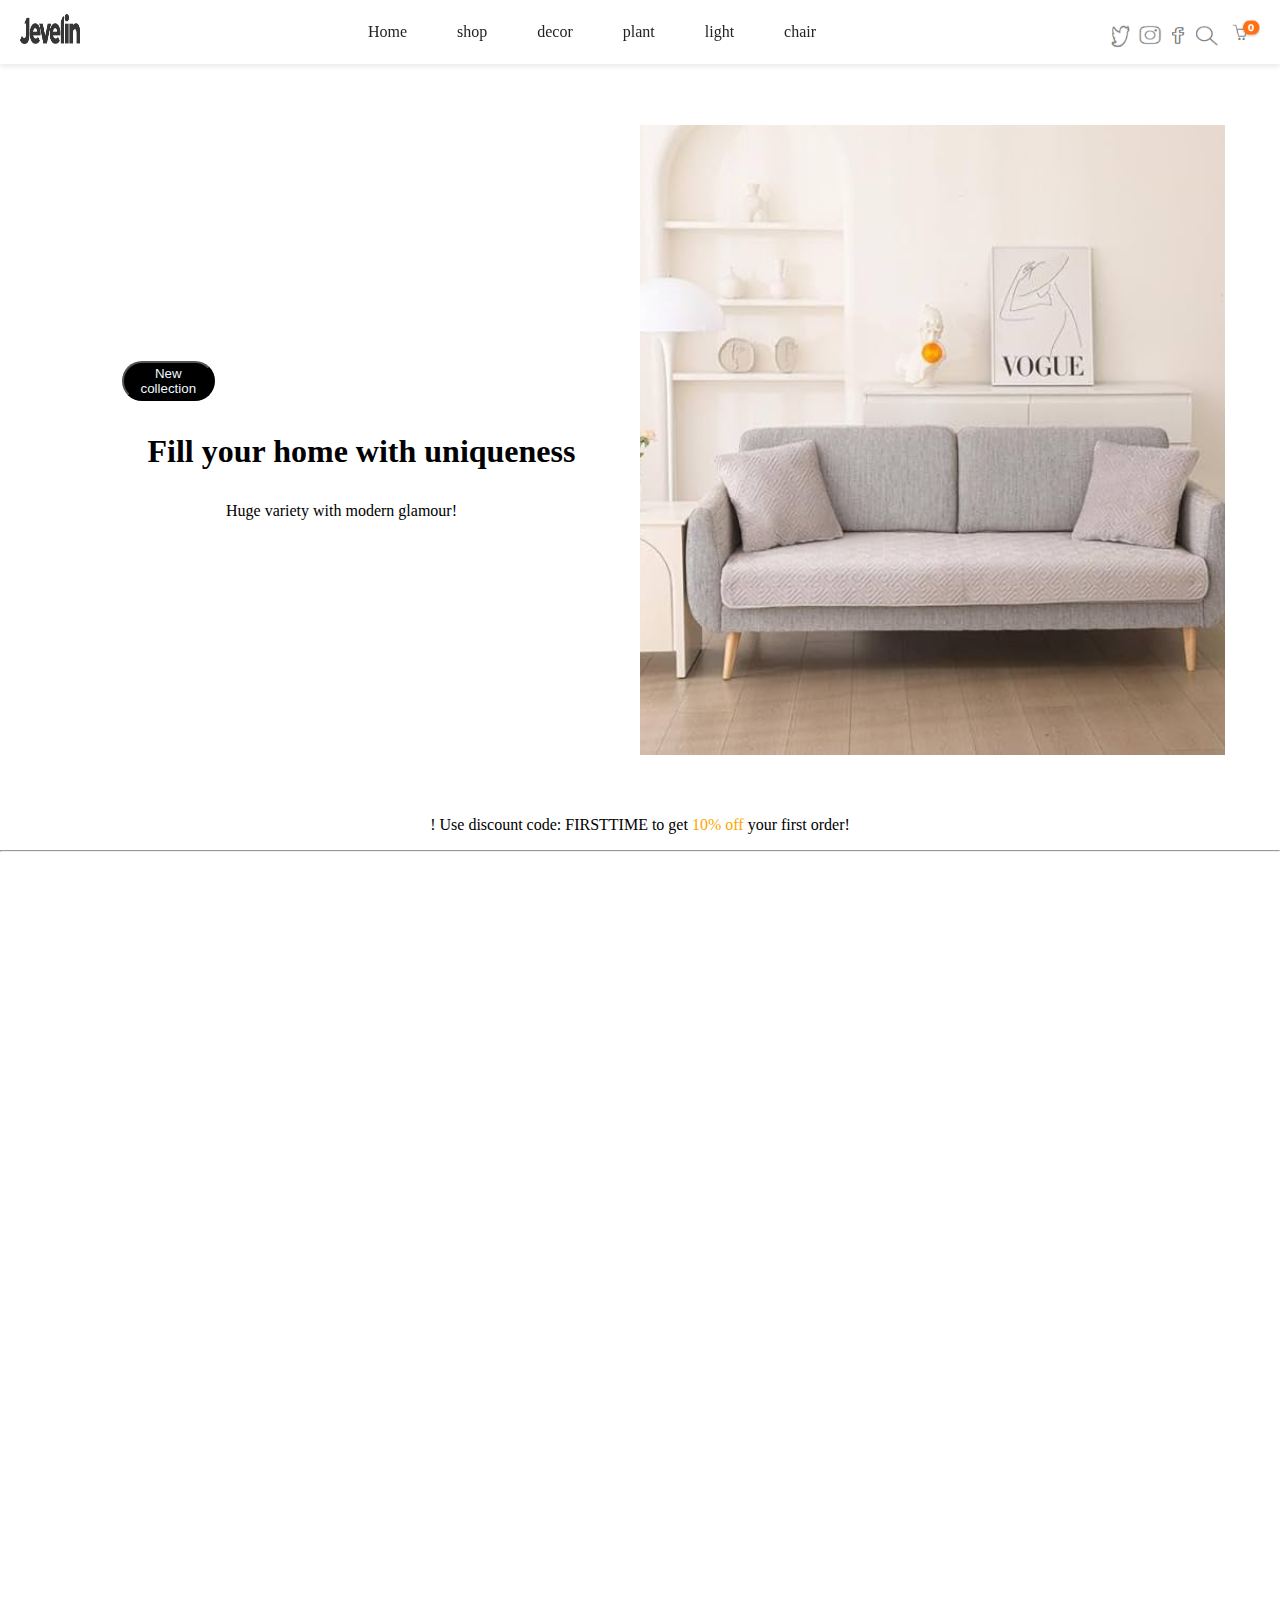
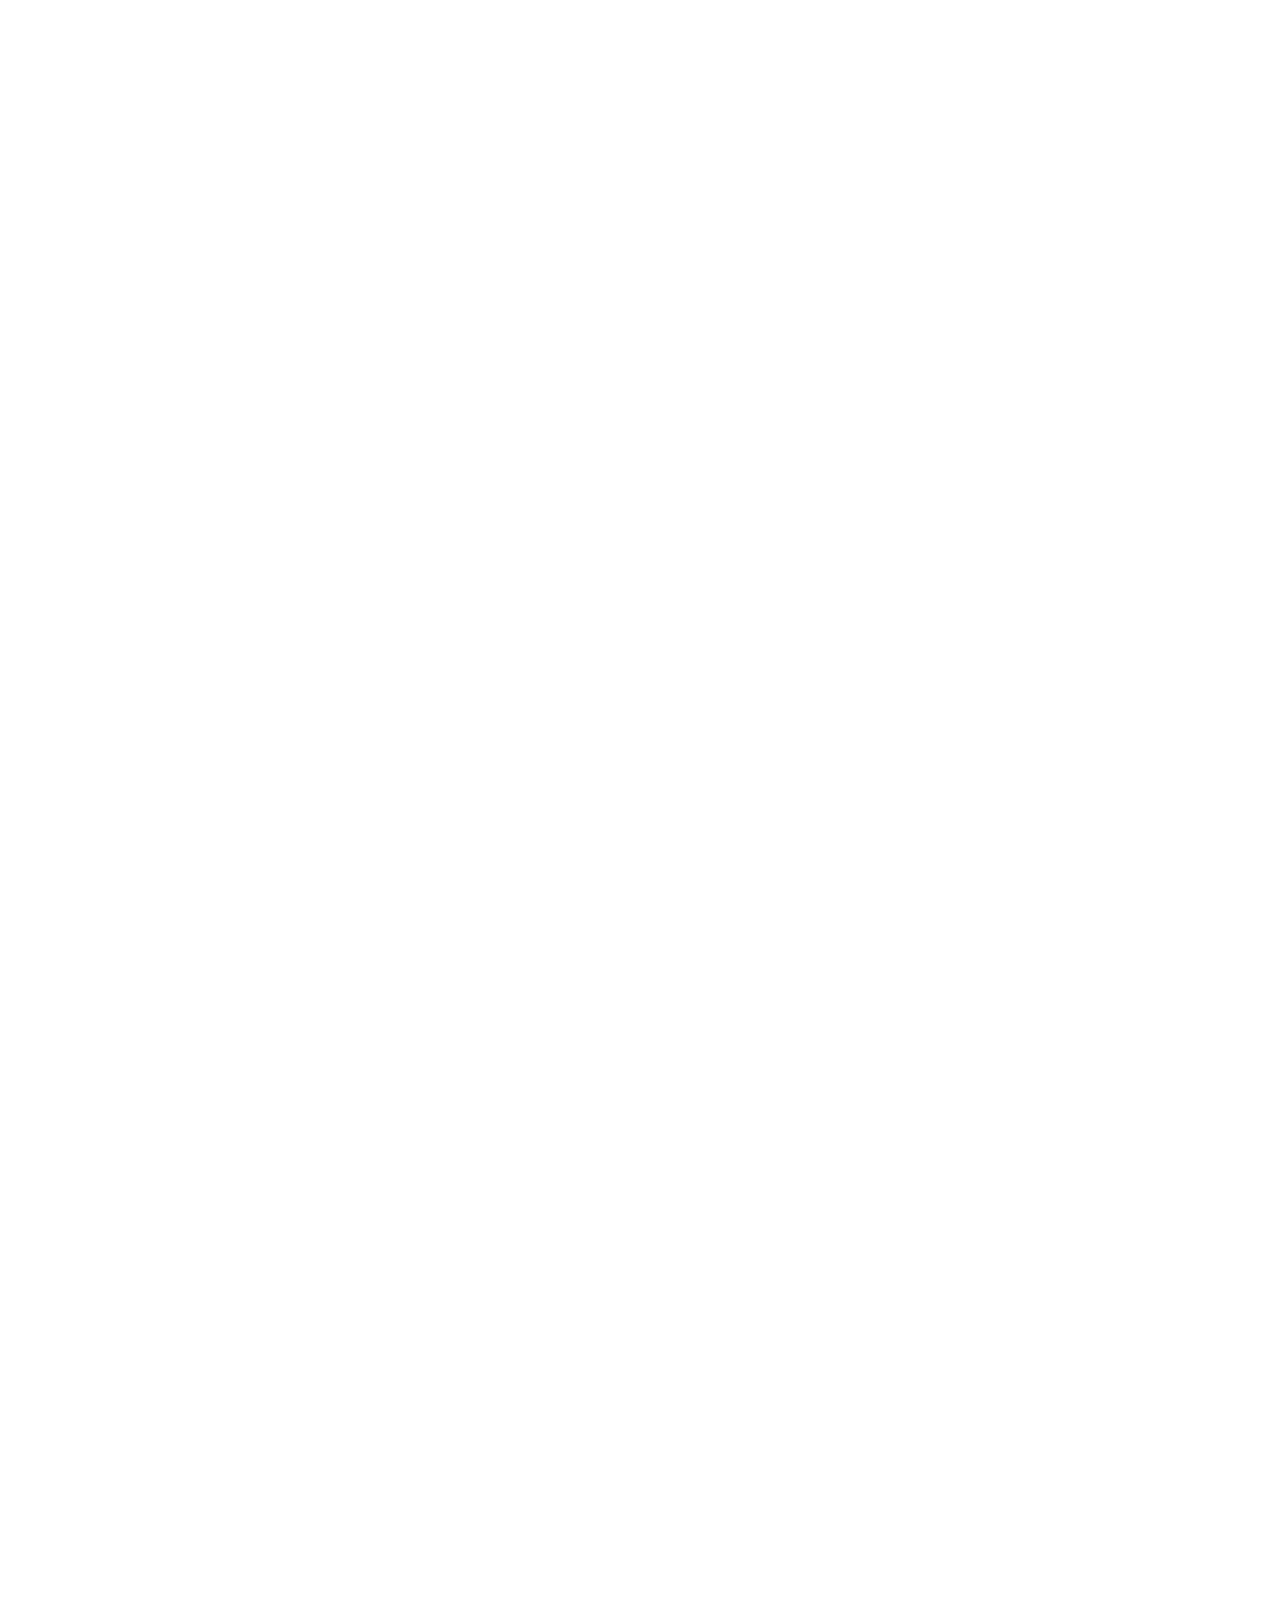
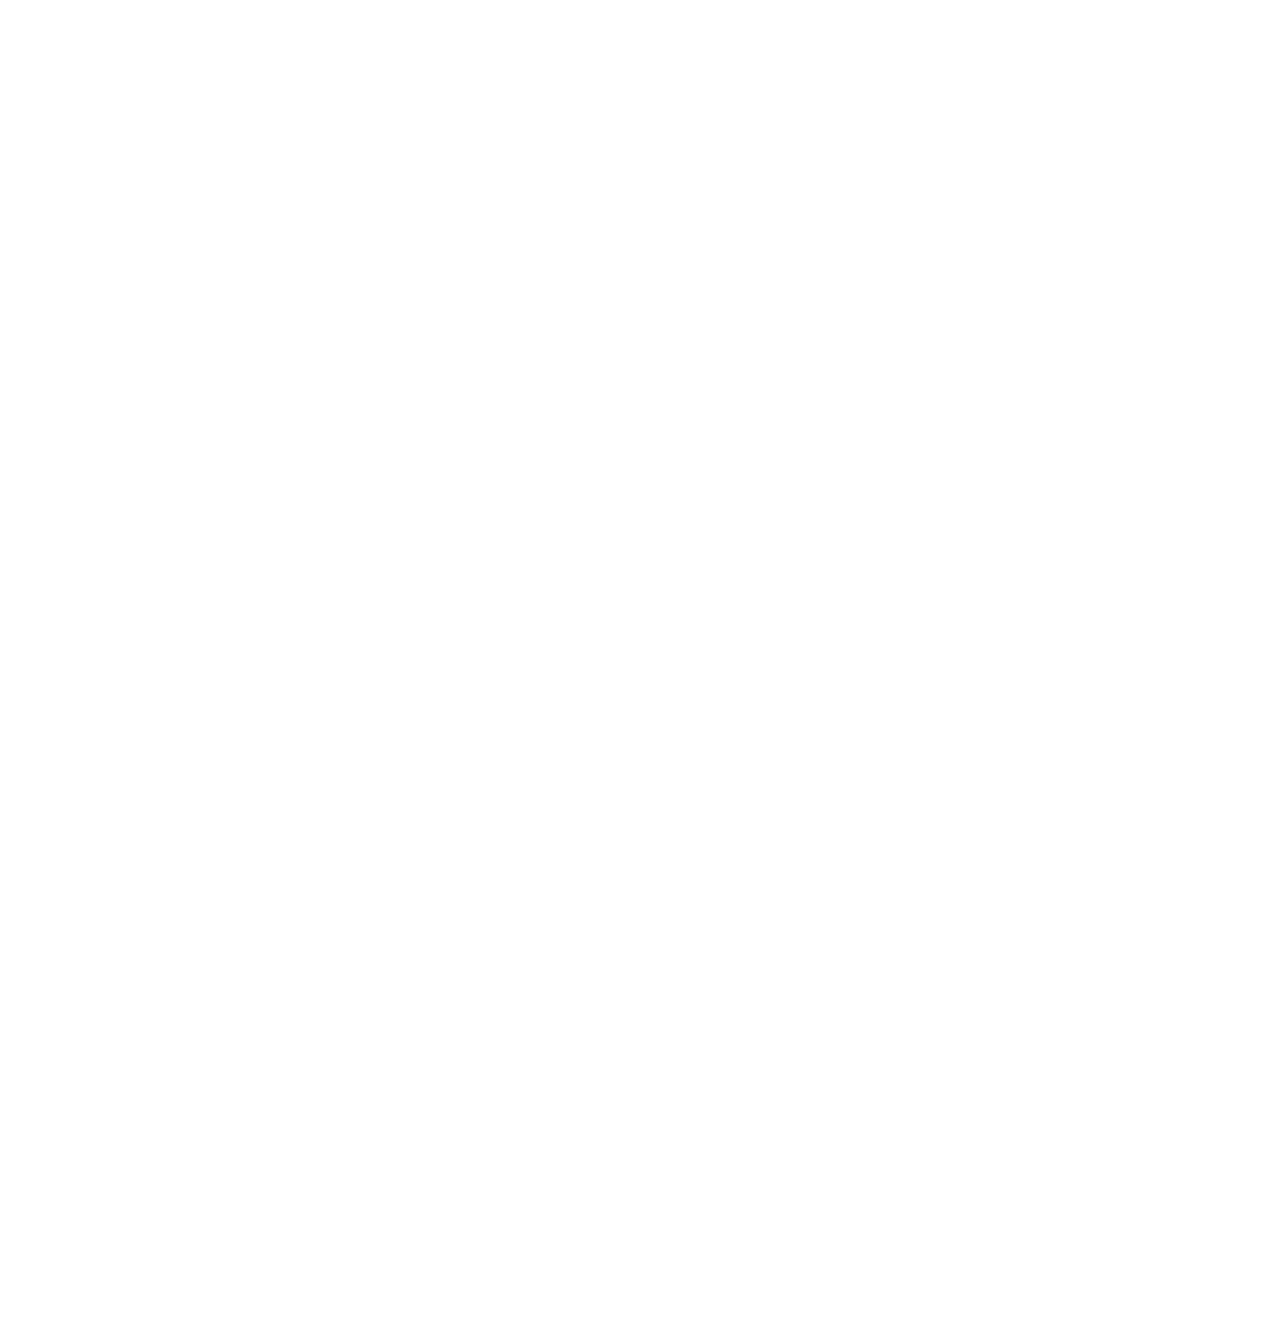
<file: htmlcssproject/project.html>
<!DOCTYPE html>
<html lang="en">
<head>
    <meta charset="UTF-8">
    <meta name="viewport" content="width=device-width, initial-scale=1.0">
    <title>Navbar Layout</title>
    <link rel="stylesheet" href="style.css">
</head>
<body>
    <header>
        <nav class="navbar">
            <div class="navbar-brand"><a href="#"><img src="jevelin.jpeg" alt="" width="60" height="30"></a></div>
            <input type="checkbox" id="toggleMenu">
            <label for="toggleMenu" class="menu-icon">&#9776;</label>
            <ul class="navbar-links">
                <li><a href="#home">Home</a></li>
                <li><a href="#shop">shop</a></li>
                <li><a href="#decor">decor</a></li>
                <li><a href="#plant">plant</a></li>
                <li><a href="#light">light</a></li>
                <li><a href="#chair">chair</a></li>
            </ul>
            <ul class="navbar-right" class="navbar-links">
                <a href="#"><img src="tw.png" alt="" width="30" height="40"></a>
                <a href="#"><img src="ins.png" alt="" width="30" height="30"></a>
                <a href="#"><img src="fb.png" alt="fb" width="20" height="30"></a>
                <a href="#"><img src="search.png" alt="" width="30" height="30"></a>
                <a href="#"><img src="cart0.png" alt="" width="30" height="40"></a>   
            </div>
        </nav>
    </header> 
    <div class="gap"></div>
    <div class="container" id="home">
        <div class="content" id="content">
            <button>New collection</button>
            <h1>Fill your home with uniqueness</h1>
            <p>Huge variety with modern glamour!</p>
        </div>
        <div class="image-container">
            <img src="voguesofa.jpg" alt="Responsive Image" width="700" height="700">
        </div>
    </div>
    <p class="discount">! Use discount code: FIRSTTIME to get <a href="#" class="off">10% off</a> your first order!</p> <hr>
    <div class="images" id="shop">
        <div class="images">
            <img src="light.png" alt="" width="350" height="400">
            <div class="text">
                <button>New collection</button>
                <h2>Light & <br> Decor</h2>
                <a href="#" class="showmore">show more  &lt</a>
            </div>    
        </div>
        <div class="images">
            <img src="kitchen.jpg" alt="" width="350" height="400">
            <div class="text">
                <h2>Kitchen</h2>
                <h2>Cutlery</h2>
                <a href="#">show more  &lt</a>
            </div>
        </div>
        <div class="images">
            <img src="living.avif" alt="" width="350" height="400">
            <div class="text" id="text">
                <button>Sale</button>
                <h2>Living</h2>
                <h2>Room</h2>
                <a href="#">show more  &lt</a>
            </div>
        </div>
    </div> 
    <div class="beauty" id="plant">
        <div class="beauty-images">
            <img src="baloon.jpeg" alt="" width="80" height="50" class="baloon" id="beauty">
            <img src="canstudio.jpeg" alt="" width="80" height="50" class="canstudio" id="beauty">
            <img src="mkit.jpeg" alt="" width="80" height="50" class="mkit" id="beauty">
            <img src="musclebase.jpeg" alt="" width="80" height="50" class="musclebase" id="beauty">
            <img src="sbeauty.jpeg" alt="" width="80" height="50" class="sbeauty" id="beauty">
            <img src="sh.jpeg" alt="" width="80" height="50" class="sh" id="beauty">
        </div>
    </div>
    <div id="wrapper">
        <img src="silverstand.jpeg" alt="Timeline" width="300" height="400"/>
        <div class="purchase">
         <p>our special offer</p> 
         <h2>Featured products with amazing color variety for your home</h2>
         <button>purchase</button>
        </div>  
     </div> 
     <div class="icons">
        <div class="clock" id="icon">
            <img src="clock.png" alt="" width="60px" height="60px">
            <h2>24 h Shipping</h2>
            <p>Lorem ipsum dolor sit amet, consectetur adipiscing elit. Curabitur leo felis, consectetur id elit id.</p>
        </div>
        <div class="drive" id="icon">
            <img src="drive.png" alt="" width="70" height="60">
            <h2>Free Returns</h2>
            <p>Lorem ipsum dolor sit amet, consectetur adipiscing elit. Curabitur leo felis, consectetur id elit id.</p>
        </div>
        <div class="wallet" id="icon">
            <img src="wallet.png" alt="" width="70" height="60">
            <h2>100% Money Back Guarantee</h2>
            <p>Lorem ipsum dolor sit amet, consectetur adipiscing elit. Curabitur leo felis, consectetur id elit id.</p>
        </div>        
    </div>
    <div class="ideas" id="decor">
        <center><h1>Ideas for inspiration</h1></center>
        <img src="bigsofa.jpg" alt="" width="800" height="500" class="sofa">
    </div>
    <div class="store-find">
        <div class="store">
            <h2>Find the closest store to your location</h2>
            <p>Quisque ut aliquam nunc, at finibus ante. Sed dignissim, nulla a fermentum egestas, odio</p>
        </div>
        <div class="find">
            <a href="#" class="box"><button class="now">Find now</button></a>
        </div>
    </div>
    <h1 class="deals">Great deals for <br>great prices</h1>
    <div class="product-grid">
        <div class="product-item">
          <img src="pot.jpg" alt="" width="200" heigh="100">
          <h3>Table Succulent Plant </h3>
          <p>£5.00</p>
          <button>&#128722;</button>
        </div>
        <div class="product-item" id="light">
            <img src="bedlamp.jpeg" alt="" width="200" heigh="100">
            <h3>Metallic sidetable lamp</h3>
            <p>£5.00</p>
            <button>&#128722;</button>
        </div>
        <div class="product-item">
            <img src="dressing.jpeg" alt="" width="200" heigh="100">
            <h3>Wooden picture frame</h3>
            <p>£5.00</p>
            <button>&#128722;</button>
        </div>
        <div class="product-item">
            <img src="mirror.jpeg" alt="" width="200" heigh="100">
            <h3>Bedroom mirror</h3>
            <p>£5.00</p>
            <button>&#128722;</button>
        </div>
        <div class="product-item" id="chair">
            <img src="chair.jpeg" alt="" width="200" heigh="100">
            <h3>Minimalistic chair</h3>
            <p>£5.00</p>
            <button>&#128722;</button>
        </div>
        <div class="product-item">
            <img src="squareplant.jpeg" alt="" width="200" heigh="100">
            <h3>Cactus succulent plant</h3>
            <p>£5.00</p>
            <button>&#128722;</button>
        </div>
        <div class="product-item">
            <img src="sofaimage.jpeg" alt="" width="200" heigh="100">
            <h3>Decorative pillow</h3>
            <p>£5.00</p>
            <button>&#128722;</button>
        </div>
        <div class="product-item">
            <img src="lamp.jpeg" alt="" width="200" heigh="100">
            <h3>Metallic table lamp</h3>
            <p>£5.00</p>
            <button>&#128722;</button>
        </div>
    </div>
    <div class="letter">
        <h1 class="letter">Join the newsletter</h1>
        <p class="letter">Lorem ipsum dolor sit amet, consectetur adipiscing elit. Mauris</p>
        <input type="text" placeholder="please enter your email here....."><button class="subscribe">Subscribe</button>
    </div>
    <hr>
    <footer>
        <div class="container">
            <div class="footer-links">
                <div class="footer-column">
                    <h4>PAYMENT METHOD</h4>
                    <p>Lorem ipsum dolor sit amet, consectetuer adipiscing elit, sed diam nonummy nibh euismod tincidunt ut laoreet dolore.</p>
                    <img src="visa.png" alt="" height="20" width="20">
                    <img src="circle.png" alt="" height="20" width="20">
                    <img src="american.png" alt="" height="20" width="20">
                    <img src="paypal.png" alt="" height="20" width="20">
                    <img src="jcb.png" alt="" height="20" width="20">
                    <p>&#128274;Secure online payment</p>
                </div>
                <div class="footer-column">
                    <h4 >TOP RATED</h4>
                    <ul class="toprated">
                        <li><img src="pot.jpg" alt="" width="30" height="30"><a href="#" class="a">Table Succulent plant <br> &#163;5.00</a>
                        <li><img src="bedlamp.jpeg" alt="" width="30" height="30"><a href="#" class="a">Metallic sidetable lamp <br> &#163;5.00</a></li>
                        <li><img src="dressing.jpeg" alt="" width="30" height="30"><a href="#" class="a">Wooden picture frame <br>&#163;5.00</a></li>
                    </ul>
                </div>
                <div class="footer-column">
                    <h4>SHOPPING GUIDE</h4>
                    <ul>
                        <li><a href="#" class="a">FAQ</a></li>
                        <li><a href="#" class="a">Shipment</a></li>
                        <li><a href="#" class="a">Returns</a></li>
                        <li><a href="#" class="a">Policies</a></li>
                        <li><a href="#" class="a">Gift cards</a></li>
                        <li><a href="#" class="a">Clothing care</a></li>
                        <li><a href="#" class="a">Purchase conditions</a></li>
                    </ul>
                </div>
                <div class="footer-column">
                    <h4>COMPANY</h4>
                    <ul>
                        <li><a href="#" class="a">About</a></li>
                        <li><a href="#" class="a">Press</a></li>
                        <li><a href="#" class="a">Our team</a></li>
                        <li><a href="#" class="a">Offices</a></li>
                        <li><a href="#" class="a">Affiliates</a></li>
                        <li><a href="#" class="a">Giveaway</a></li>
                        <li><a href="#" class="a">Contact</a></li>
                    </ul>
                </div>
            </div> <hr>
        </div>
        <div class="myshop">
            <center>&copy; 2024 MyShop. All rights reserved.</center>
        </div>
    </footer>     
</body>
</html>
</file>
<file: htmlcssproject/style.css>
*{
  margin: 0;
  padding: 0;
  box-sizing: border-box;
}
body {
  overflow-x: hidden; /* Disable horizontal scrolling */
}
.navbar {
  position: fixed; 
  top: 0; 
  left: 0; 
  width: 100%; 
  display: flex;
  justify-content: space-between;
  align-items: center;
  background-color: white;
  z-index: 1000; 
  box-shadow: 0 2px 5px rgba(27, 27, 27, 0.1); 
  padding: 10px 20px;
}

.navbar-brand {
  color: #cbc6c6;
  font-size: 24px;
}

.navbar-links {
  list-style: none;
  display: flex;
  gap: 20px;
}
.navbar-right{
  justify-content: space-evenly;
}
.navbar-links li a {
  color: #242222;
  text-decoration: none;
  padding: 8px 15px;
}
.navbar-links li a:hover{
  color: orange;
}
#toggleMenu {
      display: none;
  }
.menu-icon {
  display: none;
  color: #1e1c1c;
  font-size: 24px;
  cursor: pointer;
}
a{
  text-decoration: none;
  color: black;
}
a:hover{
  color: orange;
}

.menu-icon {
  display: none;
}
.gap{
  padding-top:5em
}
.container {
  display: flex;
  justify-content: space-between;
  align-items: center;
  max-width: 1200px;
  margin: 0 auto;
  padding-top: 100px;
  box-sizing: border-box;
}

.content {
  flex: 1;
  display: flex;
  flex-direction: column;
  justify-content: center;
  max-width: 50%;
  padding-right: 20px;
  height: 80vh; 
  box-sizing: border-box;
}
.images{
  border:1px solid white;
}

.image-container {
  flex: 1;
  display: flex;
  justify-content: center;
  align-items: center;
  max-width: 50%;
  height: 70vh; 
}

.image-container img {
  max-width: 100%;
  max-height: 100%;
  object-fit: cover;
}
.content button{
  background-color: black;
  color:aliceblue;
  border-radius:20px;
  padding:3px;
  margin-left: 5em;
}
.content p{
  margin-left: 0.5em;
  margin-top: 2em;
}
.content h1{
  margin-left: 1.5em;
  margin-top: 1em;
}
.discount{
  margin-top: 1em;
  margin-bottom:1em;
  text-align: center;
  width: 100%;
}
.off{
  text-decoration: none;
  color: black;
}
.off{
  color:orange
}
.images{
  display:flex;
  padding:40px;
 
}
.images{
  position: relative;
}
.text{
  position: absolute;
  text-align: center;
  margin-top:-2em;
  margin-left:-3em;
  padding:70px;
}
.text button{
  background-color: black;
  color: azure;
  border-radius: 15px ;
  padding:5px;
}
.text a{
  text-decoration: none;
}
#text button{
  background-color:orange;
  color: white;
  border-radius: 15px; 
  padding:7px;
  text-align: center;  
}
.showmore:hover{
  color: orange;
}
.beauty {
  display: flex;
  justify-content: space-evenly;
  align-items: center;
}
.beauty-images{
 padding:20px;
}
#beauty{
  padding-right:100px;
}
.baloon{
  padding-left: 50px;
}
#wrapper{
  background-color:white;
}
#wrapper {
  display: flex; 
  align-items: center; 
  justify-content: space-evenly; 
  padding: 20px;
  gap: 20px;
}  
.content {
  max-width: 50%;
  text-align: center;
}

#wrapper img {
  max-width: 60%; 
  padding-left: 5em;
  height: auto;
}
.purchase p{
  margin-bottom: 1em;
}
#wrapper h2{
  width:15em;
  margin-bottom:1em;

}

.icons {
    display: flex;
    justify-content: space-evenly;
    padding-top:3em;
    flex-direction: row; 
    align-items: center; 
}

.icon {
    text-align: center;
    padding: 40px;
    box-sizing: border-box;
}
#icon{
    padding-left:70px;
}
.clock{
    margin-left: 60px;
    margin-right: 60px;
}
.drive{
    margin-left: 60px;
    margin-right: 60px;
}
.wallet{
    margin-right: 60px;;
    margin-left: 60px;
}
.ideas {
  margin-top: 2em;
    text-align: center;
    padding: 20px;
}

.ideas h1 {
    font-size: 2.5em;
    margin-bottom: 20px;
}

.sofa {
    width: 100%;
    max-width: 1000px;
    height:500px;
    transition: transform 1s ease-in-out;
}

.sofa:hover {
    transform: scale(1.09);
}

.store-find {
    display: flex;
    justify-content: space-between;
    align-items: center;
    padding: 20px;
    margin-left:7em;
}

.store {
    flex: 1;
}

.store h2 {
    font-size: 1.6em;
    margin-bottom: 10px;
}

.find {
    flex: 1;
    margin-right:-19.5em;
}

.find .now {
    padding: 10px 20px;
    font-size: 1.2em;
    background-color: #060c11;
    color: #fff;
    border: none;
    cursor: pointer;
    margin-right:-9em;
    border-radius: 7px;
    transition: background-color 0.3s ease;
}
.now:hover {
    background-color: #0056b3; 
}
.product-grid {
    display: grid;
    grid-template-columns: repeat(4, 1fr);
    gap: 20px;
    padding: 20px;
  }
  
  .product-item {
    border: 1px solid #efeded;
    border: none;
    padding: 15px;
    text-align: center;
    background-color: #f9f9f9;
    transition: transform 0.3s ease, box-shadow 0.3s ease;
  }
  
  .product-item img {
    width: 100%;
    height: auto;
    display: block;
    margin-bottom: 10px;
    transition: transform 0.3s ease;
  }
  .deals{
    text-align: center;
    margin-top: 2em;
  }
  .product-item:hover {
    transform: translateY(-10px);
    box-shadow: 0 4px 15px rgba(0, 0, 0, 0.1);
  }
  
  .product-item:hover img {
    transform: scale(1.05);
  }
  
  .product-item h3 {
    font-size: 18px;
    margin-bottom: 10px;
  }
  
  .product-item p {
    font-size: 16px;
    margin-bottom: 15px;
  }
  
  .product-item button {
    padding: 10px 15px;
    font-size: 17px;
    cursor: pointer;
    background-color: #ddd;
    border: none;
    color: #060c11;
  }
  .letter{
    text-align: center;
    margin-bottom: 1em;
  }
  .letter{
    padding-top:1em;
}
.letter p{
    text-align: center;
    width: 100%;
}
input{
   height: 32px;
   width : 400px;
}
button{
    border-radius: 1em;
    width:7em;
    height:40px;
    background-color: black;
    color: aliceblue;
}
button:hover{
    background-color: orange;
    color:rgb(0, 234, 255)
}

footer {
    background-color: #f8f8f8;
    padding: 20px 0;
}

.container {
    max-width: 1200px;
    margin: 0 auto;
    padding: 0 15px;
}

.footer-links {
    display: flex;
    justify-content: space-between;
    align-items: flex-start;
    flex-wrap: wrap;
}

.footer-column {
    flex: 1;
    min-width: 220px; 
    padding: 15px;
}

.footer-column h4 {
    margin-bottom: 10px;
    font-size: 1.2em;
}

.footer-column ul {
    list-style: none;
    padding: 0;
}

.footer-column ul li {
    margin-bottom: 8px;
}

.footer-column ul li a {
    text-decoration: none;
    color: #000;
}

.footer-column img {
    margin-right: 10px;
}

.myshop {
    text-align: center;
    padding: 10px 0;
    font-size: 0.9em;
    color: #666;
}
.a:hover{
    color: orange;
  }
  html,body{
      width:100%;
      height:100%;
      margin:0px;
      padding:0px;
      overflow-x: hidden;
     }
  @media (max-width: 558px){
      body{
          overflow-x: hidden;
          width:100%;
      }
      .icons {
          flex-direction:column; 
          justify-content: space-evenly; 
      }
      .store-find {
          flex-direction: column;
          text-align: center;
          margin-left:-10px;
      }
      .find {
          margin-top: 1em;
          margin-right:0;
          text-align: center;
          align-items: center;
      }
      .sofa {
          width: 100%;
          height: auto;
      }
  }

/* Media query for mobile devices */
@media (max-width:526px){
 html,body{
  width:100%;
  height:100%;
  margin:0px;
  padding:0px;
  overflow-x: hidden;
 }
}
@media (max-width: 526px) 
{  body{
  overflow-x: hidden;
  width:100%;
}
.navbar{
  width:100%;
}
  .navbar-links {
      display: none; 
      flex-direction: column;
      width: 100%;
      position: absolute;
      top: 60px;
      left: 0;    
      padding: 20px 0;
      background-color: #fefbfb;
  }

  .navbar-links li {    
      text-align: center;
  }

  .menu-icon {
      display: block;
      margin-right:0;
  }

 
  #toggleMenu:checked ~ .navbar-links, .navbar-right{
      display: flex;
  }
  
 
  #toggleMenu {
      display: none;
  }
  .navbar-right{
      display:none;
  }
  .content button{
      flex-direction: column;
  }
  .container {
      flex-direction: column;
      align-items: center;
  }
  .content {
      max-width: 100%;
      padding-right: 0;
      height: auto;
      text-align: center;
  }
  .discount{
      width: 100%;
      text-align: center;
      margin-left:-10px;
  }

  .image-container {
      max-width: 100%;
      height: auto;
      margin-top: 20px;
  }

  .image-container img {
      width: 100%;
      height: auto;
  }
  .images {
      flex-direction: column;
      align-items: center;
  }

  .images > .images {
      margin-bottom: 20px;
  }

  .text {
      text-align: center;
  }  
  #wrapper {
      flex-direction: column; 
      text-align: center;
    }
  
    .content,
    #wrapper img {
      max-width: 100%; 
    } 
    .product-grid {
      grid-template-columns: 1fr;
    }
  
    .product-item h3 {
      font-size: 16px;
    }
  
    .product-item p {
      font-size: 14px;
    }
  
    .product-item button {
      font-size: 14px;
    } 
    .letter {
      padding: 10px;
    }
  
    .letter h2 {
      font-size: 20px;
    }
  
    .letter p {
      font-size: 14px;
    }
  
    .letter input[type="text"] {
      width: 100%;
      margin-bottom: 5px;
    }
  
    .letter button {
      width: 100%;
      font-size: 14px;
    } 
    .subscribe{
      width:50px;
      margin-top:10px;
      margin-left:7px;

    }
    .footer-links {
      flex-direction: column;
      align-items: center;
    }
  
    .footer-column {
      text-align: center;
      padding: 20px 0;
    }
  
    .footer-column ul {
      padding-left: 0;
    }
  
    .footer-column ul li { 
      margin-right: 15px;
    }
  
    .footer-column ul li a {
      font-size: 14px;
    }
  
    .footer-column h4 {
      font-size: 16px;
    }
  
    .footer-column p {
      font-size: 12px;
    }
  
    .myshop {
      font-size: 12px;
    }
    
}
</file>
